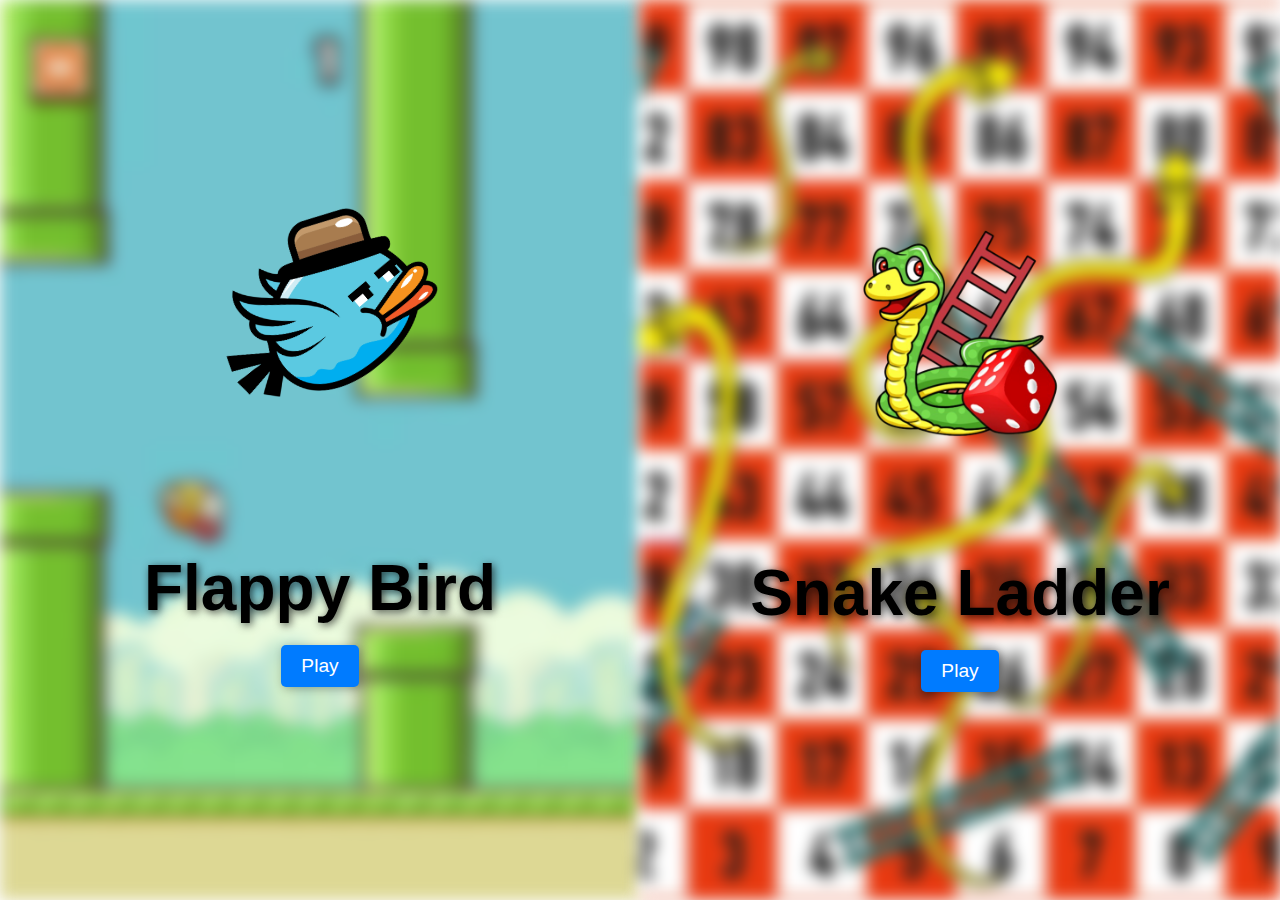
<file: index.html>
<!DOCTYPE html>
<html lang="en">
<head>
    <meta charset="UTF-8">
    <meta name="viewport" content="width=device-width, initial-scale=1.0">
    <title>Responsive Two Div Layout</title>
    <style>
        * {
            margin: 0;
            padding: 0;
            box-sizing: border-box;
        }
        
        body, html {
            height: 100%;
            font-family: Arial, sans-serif;
        }

        .container {
            display: flex;
            flex-direction: row;
            height: 100vh;
        }

        .left, .right {
            flex: 1;
            display: flex;
            justify-content: center;
            align-items: center;
            background-size: cover;
            background-position: center;
            position: relative;
            flex-direction: column;
        }

        .left::before, .right::before {
            content: '';
            position: absolute;
            top: 0;
            left: 0;
            right: 0;
            bottom: 0;
            background-size: cover;
            background-position: center;
            filter: blur(8px); /* Adjust the blur effect here */
            z-index: -1; /* Ensures background is behind content */
        }

        .left::before {
            background-image: url('./images/images.jpeg');
        }

        .right::before {
            background-image: url('./Snake\ Ladder/snake ladder.png');
        }

        h1 {
            margin-top: 7rem;
            color: Black;
            font-size: 4rem;
            text-shadow: 2px 2px 8px rgba(0, 0, 0, 0.7);
            margin-bottom: 20px;
        }

        button {
            padding: 10px 20px;
            font-size: 1.2rem;
            color: white;
            background-color: #007BFF;
            border: none;
            border-radius: 5px;
            cursor: pointer;
            box-shadow: 2px 2px 10px rgba(0, 0, 0, 0.3);
        }

        .left img {
            margin-top: 1rem;
            width: 220px;
            transform:rotateZ(-40deg);
            margin-bottom: 3rem;
        }
        
        .right img {
            margin-top: 1rem;
            width: 220px;
        }

        button:hover {
            background-color: #0056b3;
        }

        /* Responsive Design */
        @media (max-width: 768px) {
            .container {
                flex-direction: column;
            }

            h1 {
                font-size: 1.5rem;
            }

            button {
                font-size: 1rem;
            }
        }
    </style>
</head>
<body>

    <div class="container">
        <div class="left">
            <img src="./images/Bird.png" alt="Flappy Bird">
            <h1>Flappy Bird</h1>
            <button onclick="location.href='./flappy.html'">Play</button>
        </div>
        <div class="right">
            <img src="./images/snake.png" alt="Flappy Bird">
            <h1>Snake Ladder</h1>
            <button onclick="location.href='./Snake Ladder/snake.html'">Play</button>
        </div>
    </div>

</body>
</html>
</file>
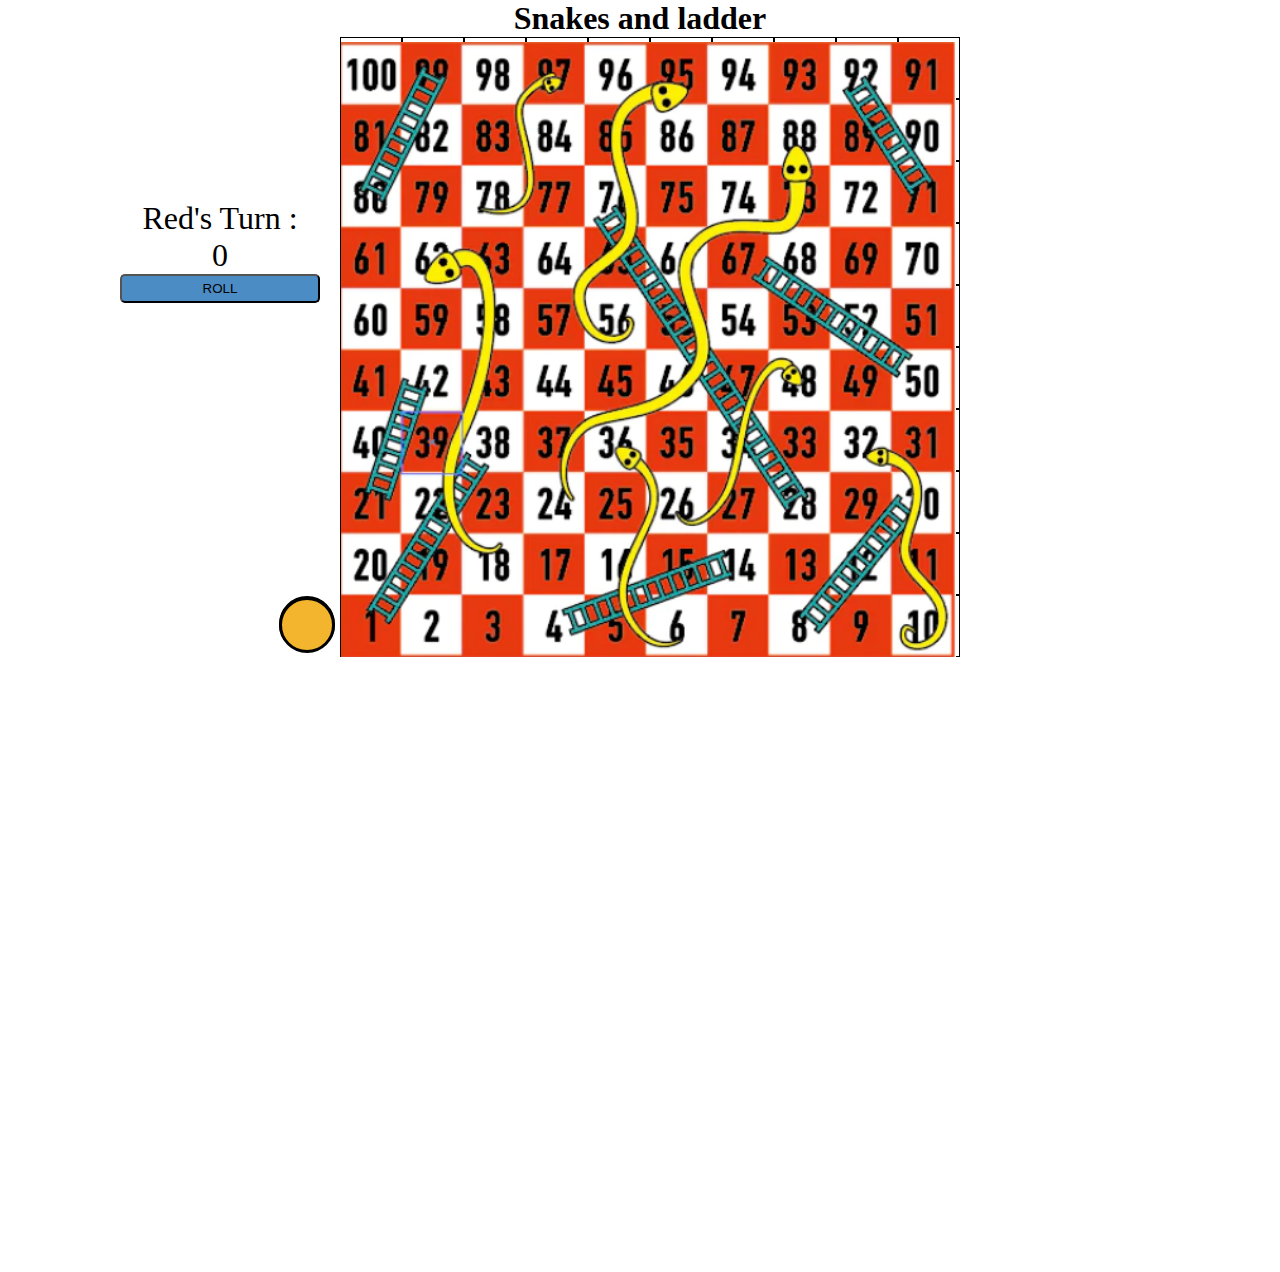
<file: Snake Ladder/index.html>
<!DOCTYPE html>
<html lang="en">

<head>
    <meta charset="UTF-8">
    <meta http-equiv="X-UA-Compatible" content="IE=edge">
    <meta name="viewport" content="width=device-width, initial-scale=1.0">
    <title>Document</title>
    <link rel="stylesheet" href="game.css">
</head>


<body>

    <h1>Snakes and ladder</h1>

    <div id="diceCont">
        <p id="tog">Red's Turn : </p>
        <p id="dice">0</p>
        <button id="diceBtn">ROLL</button>
    </div>


    <div class="cont">



        <div class="box" id="b100">


        </div>
        <div class="box" id="b99">

        </div>
        <div class="box" id="b98">

        </div>
        <div class="box" id="b97">

        </div>
        <div class="box" id="b96">

        </div>
        <div class="box" id="b95">

        </div>
        <div class="box" id="b94">

        </div>
        <div class="box" id="b93">

        </div>
        <div class="box" id="b92">

        </div>
        <div class="box" id="b91">

        </div>
        <div class="box" id="b81">

        </div>
        <div class="box" id="b82">

        </div>
        <div class="box" id="b83">

        </div>
        <div class="box" id="b84">

        </div>
        <div class="box" id="b85">

        </div>
        <div class="box" id="b86">

        </div>
        <div class="box" id="b87">

        </div>
        <div class="box" id="b88">

        </div>
        <div class="box" id="b89">

        </div>
        <div class="box" id="b90">

        </div>
        <div class="box" id="b80">

        </div>
        <div class="box" id="b79">

        </div>
        <div class="box" id="b78">

        </div>
        <div class="box" id="b77">

        </div>
        <div class="box" id="b76">

        </div>
        <div class="box" id="b75">

        </div>
        <div class="box" id="b74">

        </div>
        <div class="box" id="b73">

        </div>
        <div class="box" id="b72">

        </div>
        <div class="box" id="b71">

        </div>
        <div class="box" id="b61">

        </div>
        <div class="box" id="b62">

        </div>
        <div class="box" id="b63">

        </div>
        <div class="box" id="b64">

        </div>
        <div class="box" id="b65">

        </div>
        <div class="box" id="b66">

        </div>
        <div class="box" id="b67">

        </div>
        <div class="box" id="b68">

        </div>
        <div class="box" id="b69">

        </div>
        <div class="box" id="b70">

        </div>
        <div class="box" id="b60">

        </div>
        <div class="box" id="b59">

        </div>
        <div class="box" id="b58">

        </div>
        <div class="box" id="b57">

        </div>
        <div class="box" id="b56">

        </div>
        <div class="box" id="b55">

        </div>
        <div class="box" id="b54">

        </div>
        <div class="box" id="b53">

        </div>
        <div class="box" id="b52">

        </div>
        <div class="box" id="b51">

        </div>
        <div class="box" id="b41">

        </div>
        <div class="box" id="b42">

        </div>
        <div class="box" id="b43">

        </div>
        <div class="box" id="b44">

        </div>
        <div class="box" id="b45">

        </div>
        <div class="box" id="b46">

        </div>
        <div class="box" id="b47">

        </div>
        <div class="box" id="b48">

        </div>
        <div class="box" id="b49">

        </div>
        <div class="box" id="b50">

        </div>
        <div class="box" id="b40">

        </div>
        <div class="box" id="b39">

        </div>
        <div class="box" id="b38">

        </div>
        <div class="box" id="b37">

        </div>
        <div class="box" id="b36">

        </div>
        <div class="box" id="b35">

        </div>
        <div class="box" id="b34">

        </div>
        <div class="box" id="b33">

        </div>
        <div class="box" id="b32">

        </div>
        <div class="box" id="b31">

        </div>
        <div class="box" id="b21">

        </div>
        <div class="box" id="b22">

        </div>
        <div class="box" id="b23">

        </div>
        <div class="box" id="b24">

        </div>
        <div class="box" id="b25">

        </div>
        <div class="box" id="b26">

        </div>
        <div class="box" id="b27">

        </div>
        <div class="box" id="b28">

        </div>
        <div class="box" id="b29">

        </div>
        <div class="box" id="b30">

        </div>
        <div class="box" id="b20">

        </div>
        <div class="box" id="b19">

        </div>
        <div class="box" id="b18">

        </div>
        <div class="box" id="b17">

        </div>
        <div class="box" id="b16">

        </div>
        <div class="box" id="b15">

        </div>
        <div class="box" id="b14">

        </div>
        <div class="box" id="b13">

        </div>
        <div class="box" id="b12">

        </div>
        <div class="box" id="b11">

        </div>
        <div class="box" id="b01">

            <p id="p1"></p>
            <p id="p2"></p>

        </div>
        <div class="box" id="b02">

        </div>
        <div class="box" id="b03">

        </div>
        <div class="box" id="b04">

        </div>
        <div class="box" id="b05">

        </div>
        <div class="box" id="b06">

        </div>
        <div class="box" id="b07">

        </div>
        <div class="box" id="b08">

        </div>
        <div class="box" id="b09">

        </div>
        <div class="box" id="b10">

        </div>





    </div>

    <img src="snake ladder.png" alt="">



</body>
<script src="game.js"></script>

</html>
</file>
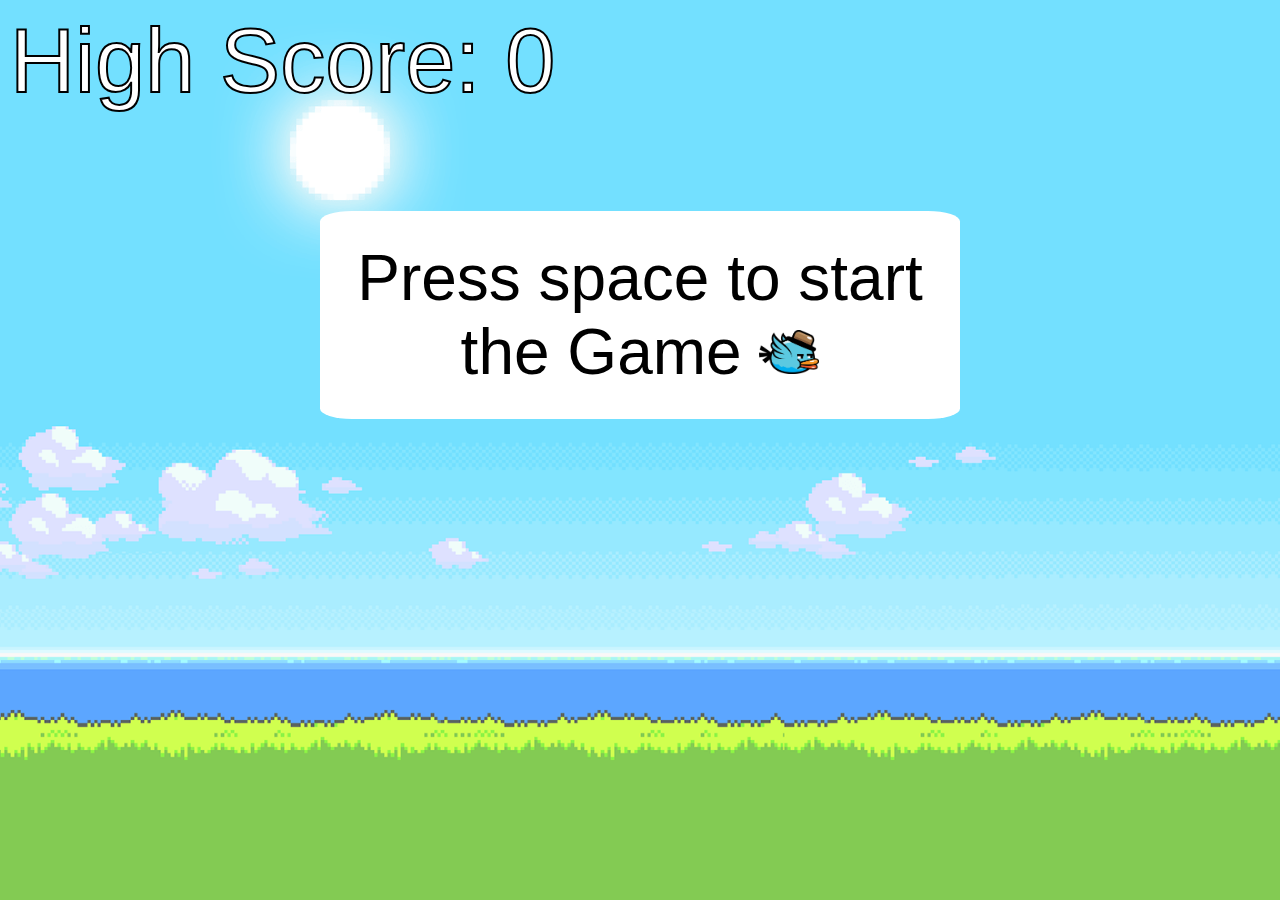
<file: flappy.html>
<!DOCTYPE html>
<html lang="en">
<head>
    <meta charset="UTF-8">
    <meta http-equiv="X-UA-Compatible" content="IE=edge">
    <meta name="viewport" content="width=device-width, initial-scale=1.0">
    <link rel="icon" type="image/png" href="images/favicon.ico"/>
    <title>Flappy Bird Game</title>
    <link rel="stylesheet" href="flappy.css">
    <script src="script.js" defer></script>
</head>
<body>
    <div class="background"></div>
    <img src="images/Bird.png" alt="bird-img" class="bird" id="bird-1">
    <div class="message">
        Press space to start  the Game <img src="./images/Bird.png" width="60"></p>
    </div>
    <div class="score">
        <div class="high_score">High Score: 0</div>
        <span class="score_title"></span>
        <span class="score_val"></span>
    </div>
</body>
</html>
</file>
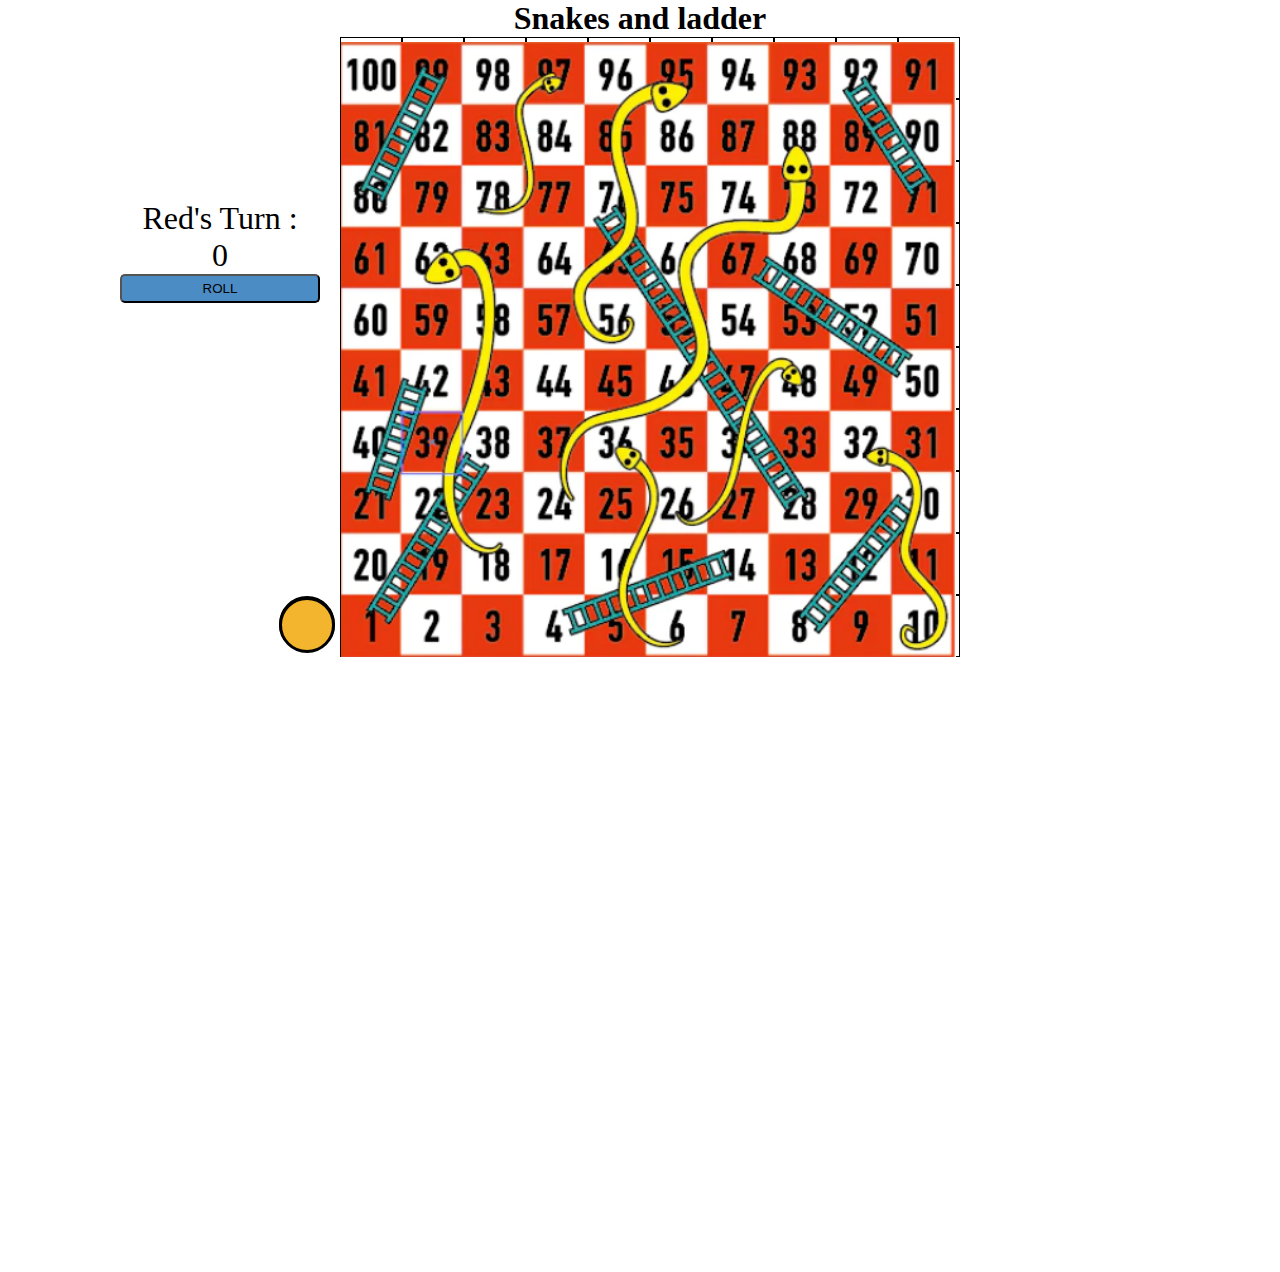
<file: Snake Ladder/snake.html>
<!DOCTYPE html>
<html lang="en">

<head>
    <meta charset="UTF-8">
    <meta http-equiv="X-UA-Compatible" content="IE=edge">
    <meta name="viewport" content="width=device-width, initial-scale=1.0">
    <title>Document</title>
    <link rel="stylesheet" href="snake.css">
</head>


<body>

    <h1>Snakes and ladder</h1>

    <div id="diceCont">
        <p id="tog">Red's Turn : </p>
        <p id="dice">0</p>
        <button id="diceBtn">ROLL</button>
    </div>


    <div class="cont">



        <div class="box" id="b100">


        </div>
        <div class="box" id="b99">

        </div>
        <div class="box" id="b98">

        </div>
        <div class="box" id="b97">

        </div>
        <div class="box" id="b96">

        </div>
        <div class="box" id="b95">

        </div>
        <div class="box" id="b94">

        </div>
        <div class="box" id="b93">

        </div>
        <div class="box" id="b92">

        </div>
        <div class="box" id="b91">

        </div>
        <div class="box" id="b81">

        </div>
        <div class="box" id="b82">

        </div>
        <div class="box" id="b83">

        </div>
        <div class="box" id="b84">

        </div>
        <div class="box" id="b85">

        </div>
        <div class="box" id="b86">

        </div>
        <div class="box" id="b87">

        </div>
        <div class="box" id="b88">

        </div>
        <div class="box" id="b89">

        </div>
        <div class="box" id="b90">

        </div>
        <div class="box" id="b80">

        </div>
        <div class="box" id="b79">

        </div>
        <div class="box" id="b78">

        </div>
        <div class="box" id="b77">

        </div>
        <div class="box" id="b76">

        </div>
        <div class="box" id="b75">

        </div>
        <div class="box" id="b74">

        </div>
        <div class="box" id="b73">

        </div>
        <div class="box" id="b72">

        </div>
        <div class="box" id="b71">

        </div>
        <div class="box" id="b61">

        </div>
        <div class="box" id="b62">

        </div>
        <div class="box" id="b63">

        </div>
        <div class="box" id="b64">

        </div>
        <div class="box" id="b65">

        </div>
        <div class="box" id="b66">

        </div>
        <div class="box" id="b67">

        </div>
        <div class="box" id="b68">

        </div>
        <div class="box" id="b69">

        </div>
        <div class="box" id="b70">

        </div>
        <div class="box" id="b60">

        </div>
        <div class="box" id="b59">

        </div>
        <div class="box" id="b58">

        </div>
        <div class="box" id="b57">

        </div>
        <div class="box" id="b56">

        </div>
        <div class="box" id="b55">

        </div>
        <div class="box" id="b54">

        </div>
        <div class="box" id="b53">

        </div>
        <div class="box" id="b52">

        </div>
        <div class="box" id="b51">

        </div>
        <div class="box" id="b41">

        </div>
        <div class="box" id="b42">

        </div>
        <div class="box" id="b43">

        </div>
        <div class="box" id="b44">

        </div>
        <div class="box" id="b45">

        </div>
        <div class="box" id="b46">

        </div>
        <div class="box" id="b47">

        </div>
        <div class="box" id="b48">

        </div>
        <div class="box" id="b49">

        </div>
        <div class="box" id="b50">

        </div>
        <div class="box" id="b40">

        </div>
        <div class="box" id="b39">

        </div>
        <div class="box" id="b38">

        </div>
        <div class="box" id="b37">

        </div>
        <div class="box" id="b36">

        </div>
        <div class="box" id="b35">

        </div>
        <div class="box" id="b34">

        </div>
        <div class="box" id="b33">

        </div>
        <div class="box" id="b32">

        </div>
        <div class="box" id="b31">

        </div>
        <div class="box" id="b21">

        </div>
        <div class="box" id="b22">

        </div>
        <div class="box" id="b23">

        </div>
        <div class="box" id="b24">

        </div>
        <div class="box" id="b25">

        </div>
        <div class="box" id="b26">

        </div>
        <div class="box" id="b27">

        </div>
        <div class="box" id="b28">

        </div>
        <div class="box" id="b29">

        </div>
        <div class="box" id="b30">

        </div>
        <div class="box" id="b20">

        </div>
        <div class="box" id="b19">

        </div>
        <div class="box" id="b18">

        </div>
        <div class="box" id="b17">

        </div>
        <div class="box" id="b16">

        </div>
        <div class="box" id="b15">

        </div>
        <div class="box" id="b14">

        </div>
        <div class="box" id="b13">

        </div>
        <div class="box" id="b12">

        </div>
        <div class="box" id="b11">

        </div>
        <div class="box" id="b01">

            <p id="p1"></p>
            <p id="p2"></p>

        </div>
        <div class="box" id="b02">

        </div>
        <div class="box" id="b03">

        </div>
        <div class="box" id="b04">

        </div>
        <div class="box" id="b05">

        </div>
        <div class="box" id="b06">

        </div>
        <div class="box" id="b07">

        </div>
        <div class="box" id="b08">

        </div>
        <div class="box" id="b09">

        </div>
        <div class="box" id="b10">

        </div>





    </div>

    <img src="snake ladder.png" alt="">



</body>
<script src="game.js"></script>

</html>
</file>
<file: Snake Ladder/game.css>
* {
  margin: 0;
  padding: 0;
}


body {
  display: grid;
  place-items: center;
  overflow: hidden;
}

.cont {
  display: grid;
  width: 600px;
  grid-template-columns: repeat(10, 1fr);
  margin: 0px 0 0px 0;
}

.cont div {
  width: 60px;
  height: 60px;
  border: 0.2px solid black;
}

#p1,  
#p2 {
  width: 50px;
  height: 50px;
  border-radius: 100px;
  background-color: rgb(236, 82, 82);
  position: relative;
  border: 3px solid black;

  /* position: absolute; */
}

#p1 {
  position: relative;
  top: 0px;
  transition: all linear 0.5s;
  /* top: 0; */
  left: -62px;
  z-index: 2;
}

#p2 {
  z-index: 2;
  position: relative;
  top: -55px;
  left: -62px;
  transition: all linear 0.5s;
  background-color: rgb(243, 181, 46);
}

img {
  position: relative;
  top: -615px;
  left: 8px;
  /* z-index: -1; */
  margin: 0;
  width: 615px;
  height: 615px;
}
#diceCont {
  display: grid;
  place-items: center;
  position: absolute;
  top: 200px;
  left: 120px;
  font-size: 2rem;
  z-index: 99;
}
#diceBtn {
  z-index: 99;
  padding: 5px;
  cursor: pointer;
  background-color: rgb(75, 140, 197);
  border-radius: 5px;
  width: 200px;
}

@media (max-width: 1250px) {
  
  #diceCont {
    display: flex;
    place-items: none;
    top: 92vh;
    left: 36vw;
    border: 2px solid red;
  }
  #diceBtn {
    width: 200px;
    margin-left: 20px;
  }
}
@media (max-width: 1250px) {
  
  #diceCont {
    display: flex;
    place-items: none;
    top: 99vh;
    left: 10vw;
    /* border: 2px solid red; */
  }
  #diceBtn {
    width: 200px;
    margin-left: 20px;
  }
}
</file>
<file: flappy.css>
* {
	margin: 0;
	padding: 0;
	box-sizing: border-box;
	font-family: Arial, Helvetica, sans-serif;
}
.background {
	height: 100vh;
	width: 100vw;
	background: url('images/background-img.png') no-repeat center center fixed;
    -webkit-background-size: cover;
    -moz-background-size: cover;
    -o-background-size: cover;
    background-size: cover;
}
.bird {
	height: 70px;
	width: 100px;
	position: fixed;
	top: 40vh;
	left: 30vw;
	z-index: 100;
}
.pipe_sprite {
	position: fixed;
	top: 40vh;
	left: 100vw;
	height: 70vh;
	width: 6vw;
	background:radial-gradient(lightgreen 50%, green);
	border: 5px solid black;
}
.message {
	position: absolute;
	z-index: 1000;
	color: rgb(0, 0, 0);
	top: 35%;
	left: 50%;
	font-size: 4em;
	transform: translate(-50%, -50%);
	text-align: center;
}
.messageStyle{
	background: white;
	padding: 30px;
	box-shadow: rgba(0, 0, 0, 0) 0px 3px 8px;
	border-radius: 5%;
}
.score {
	position: fixed;
	z-index: 10;
	height: 10vh;
	font-size: 10vh;
	font-weight: 100;
	color: white;
	-webkit-text-stroke-width: 2px;
    -webkit-text-stroke-color: black;
	top: 0;
	left: 0;
	margin: 10px;
	font-family: Arial, Helvetica, sans-serif;
}
.score_val {
	color: gold;
	font-weight: bold;
}
@media only screen and (max-width: 1080px) {
    .message{
		font-size: 50px;
		top: 50%;
		white-space: nowrap;
	}
	.score{
		font-size: 8vh;
	}
	.bird{
		width: 120px;
		height: 90px;
	}
	.pipe_sprite{
		width: 14vw;
	}
}
@media only screen and (max-width: 600px) {
    .message{
		font-size: 20px;
		top: 50%;
		white-space: nowrap;
	}
	.score{
		font-size: 5vh;
	}
	.bird{
		width: 100px;
		height: 70px;
	}
	.pipe_sprite{
		width: 11vw;
	}
}
</file>
<file: Snake Ladder/snake.css>
* {
  margin: 0;
  padding: 0;
}


body {
  display: grid;
  place-items: center;
  overflow: hidden;
}

.cont {
  display: grid;
  width: 600px;
  grid-template-columns: repeat(10, 1fr);
  margin: 0px 0 0px 0;
}

.cont div {
  width: 60px;
  height: 60px;
  border: 0.2px solid black;
}

#p1,  
#p2 {
  width: 50px;
  height: 50px;
  border-radius: 100px;
  background-color: rgb(236, 82, 82);
  position: relative;
  border: 3px solid black;

  /* position: absolute; */
}

#p1 {
  position: relative;
  top: 0px;
  transition: all linear 0.5s;
  /* top: 0; */
  left: -62px;
  z-index: 2;
}

#p2 {
  z-index: 2;
  position: relative;
  top: -55px;
  left: -62px;
  transition: all linear 0.5s;
  background-color: rgb(243, 181, 46);
}

img {
  position: relative;
  top: -615px;
  left: 8px;
  /* z-index: -1; */
  margin: 0;
  width: 615px;
  height: 615px;
}
#diceCont {
  display: grid;
  place-items: center;
  position: absolute;
  top: 200px;
  left: 120px;
  font-size: 2rem;
  z-index: 99;
}
#diceBtn {
  z-index: 99;
  padding: 5px;
  cursor: pointer;
  background-color: rgb(75, 140, 197);
  border-radius: 5px;
  width: 200px;
}

@media (max-width: 1250px) {
  
  #diceCont {
    display: flex;
    place-items: none;
    top: 92vh;
    left: 36vw;
    border: 2px solid red;
  }
  #diceBtn {
    width: 200px;
    margin-left: 20px;
  }
}
@media (max-width: 1250px) {
  
  #diceCont {
    display: flex;
    place-items: none;
    top: 99vh;
    left: 10vw;
    /* border: 2px solid red; */
  }
  #diceBtn {
    width: 200px;
    margin-left: 20px;
  }
}
</file>
